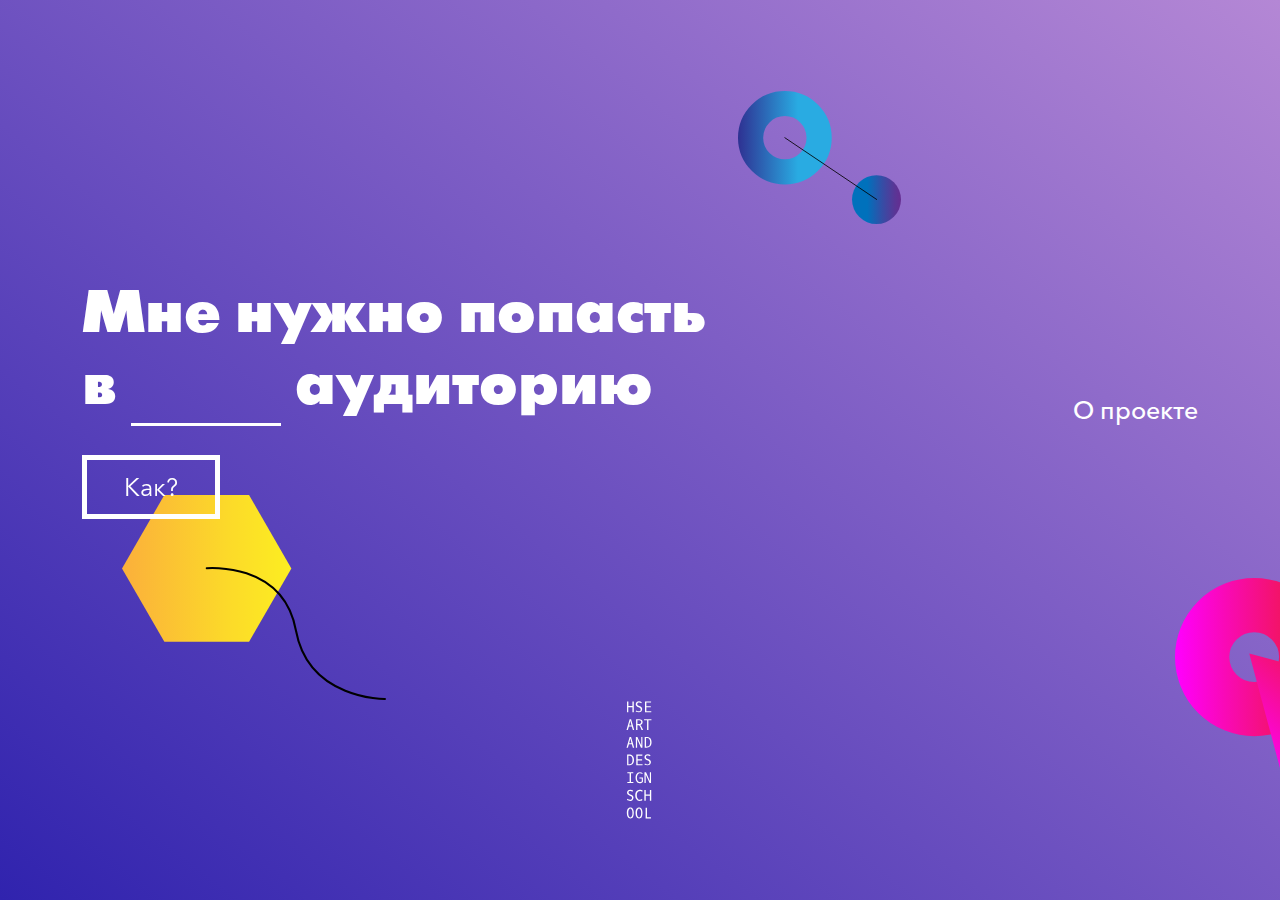
<file: index.html>
<!DOCTYPE html>
<html>
  <head>
    <meta charset="utf-8">
    <meta name="viewport" content="width=device-width, initial-scale=1">
    <title>Навигация по Школе Дизайна</title>
    <meta name="description" content="Текстовая step-by-step навигация в стенах любимого корпуса">
    <link rel="stylesheet" href="css/style.css">
    <script src="js/jquery.js" charset="utf-8"></script>
    <script src="js/nav.js" charset="utf-8"></script>
    <script src="js/anim.js" charset="utf-8"></script>
    <link rel="icon" type="image/x-icon" href="favicon.ico" />
    <link rel="icon" type="image/png" href="favicon.png" />

  </head>
  <body>

    <figure class="fig1"></figure>
    <figure class="fig2"></figure>
    <figure class="fig3"></figure>

    <div id="back-nav" style="display: none;">
      <nav class="back"></nav>
      <p class="back-txt">Назад</p>
    </div>

    <p id="main">Мне нужно попасть <br> в <input type="number" id="aud" value="" maxlength="3"> аудиторию</p>

    <button type="button" name="button" id="nav-btn"> Как? </button>

    <div class="err">Такой аудитории не существует, чувак!</div>

    <nav class="route" style="display: none;">
      <div class="point1">
        <div class="bullet" id="p1">1</div>
        <p id="nav-txt-1"></div>
      </div>
      <div class="point1">
        <div class="bullet" id="p2">2</div>
        <p id="nav-txt-2"></div>
      </div>
      <div class="point1">
        <div class="bullet" id="p3">3</div>
        <p id="nav-txt-3" style="white-space:pre"></div>
      </div>
      <div class="point1">
        <div class="bullet" id="p4">4</div>
        <p id="nav-txt-4" style="white-space:pre"></div>
      </div>
    </nav>

    <p class="about">О проекте</p>
    <p class="about-txt-1">Проект выполнен в рамках самостоятельной работы по арт-практике.</p>
    <p class="about-txt-2">Куратор: Захар День <br> Делал: Тимур Гусейнов <br> Группа Б16ДЗ07 <br> Февраль 2017</p>

    <div class="hselogo"></figure>


  </body>
</html>
</file>
<file: css/style.css>
@import 'reset.css';

@import 'ui.css';
@import 'main.css';
</file>
